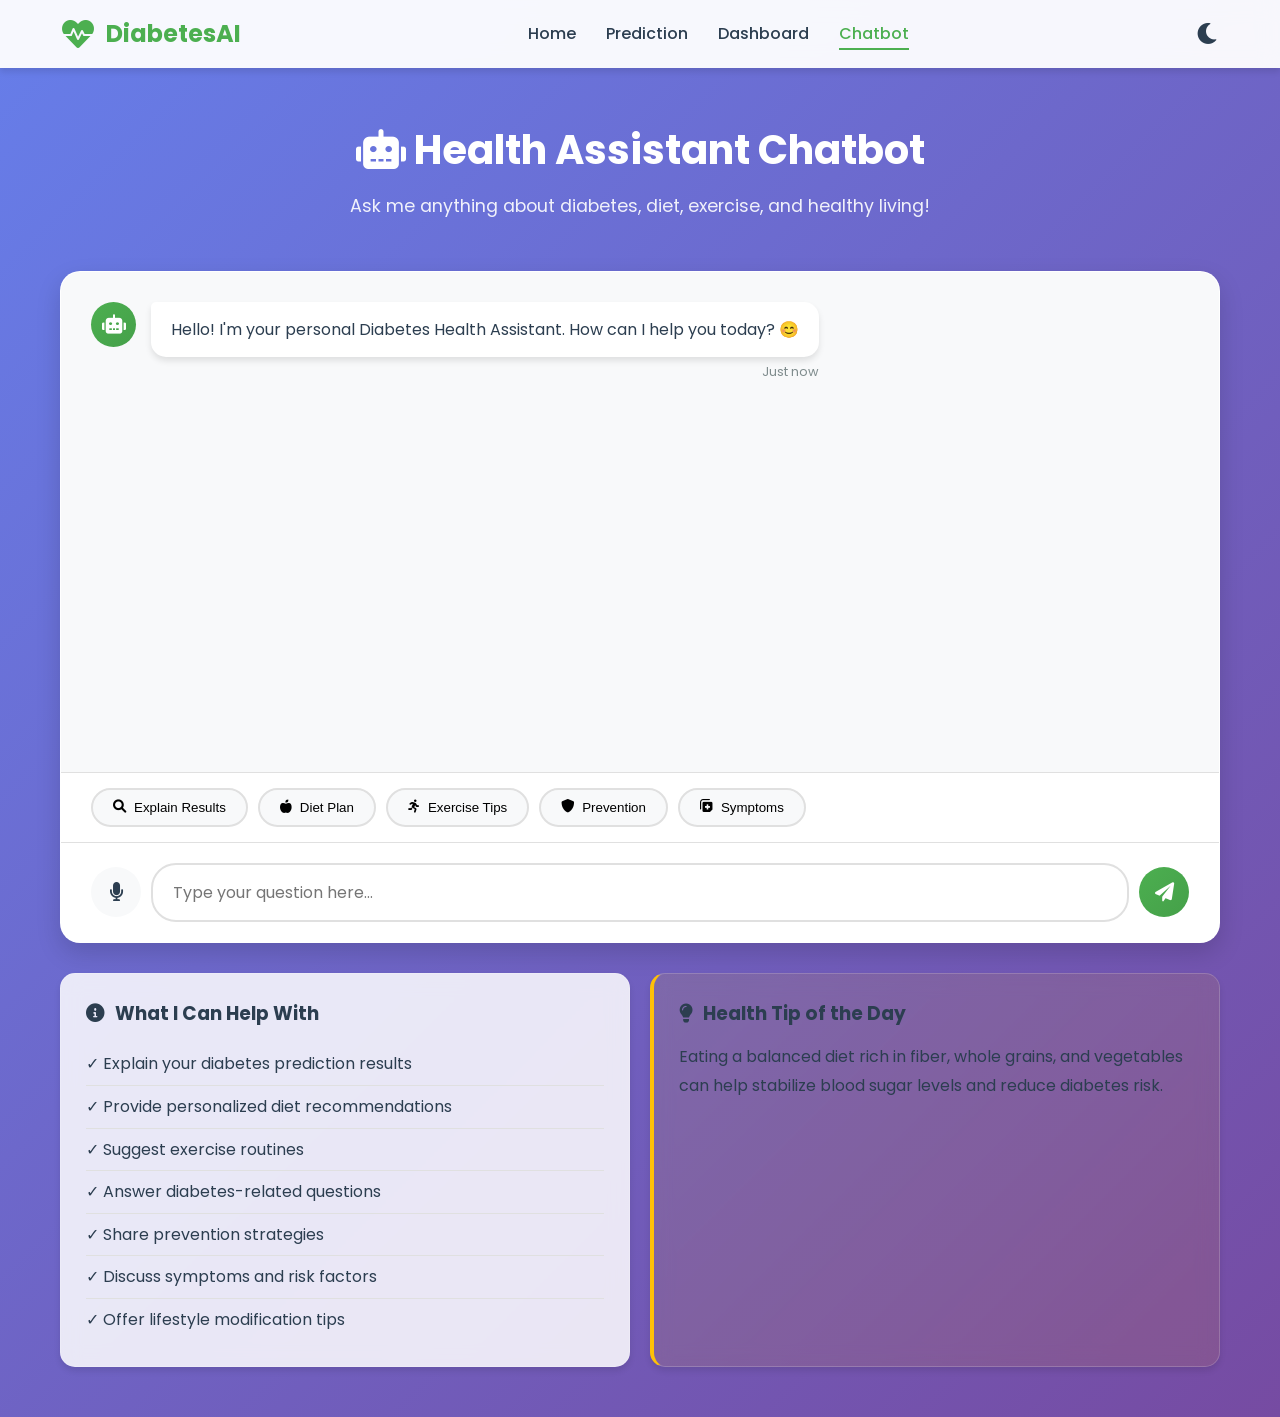
<file: frontend/chatbot.html>
<!DOCTYPE html>
<html lang="en">
<head>
    <meta charset="UTF-8">
    <meta name="viewport" content="width=device-width, initial-scale=1.0">
    <title>Health Chatbot - Your AI Assistant</title>
    <link rel="stylesheet" href="style.css">
    <link href="https://fonts.googleapis.com/css2?family=Poppins:wght@300;400;500;600;700&display=swap" rel="stylesheet">
    <link rel="stylesheet" href="https://cdnjs.cloudflare.com/ajax/libs/font-awesome/6.0.0/css/all.min.css">
</head>
<body>
    <!-- Navigation -->
    <nav class="navbar">
        <div class="container">
            <div class="logo">
                <i class="fas fa-heartbeat"></i>
                <span>DiabetesAI</span>
            </div>
            <ul class="nav-links">
                <li><a href="index.html">Home</a></li>
                <li><a href="predict.html">Prediction</a></li>
                <li><a href="dashboard.html">Dashboard</a></li>
                <li><a href="chatbot.html" class="active">Chatbot</a></li>
            </ul>
            <button class="theme-toggle" id="themeToggle">
                <i class="fas fa-moon"></i>
            </button>
        </div>
    </nav>

    <!-- Chatbot Page -->
    <main class="chatbot-page">
        <div class="container">
            <div class="page-header">
                <h1><i class="fas fa-robot"></i> Health Assistant Chatbot</h1>
                <p>Ask me anything about diabetes, diet, exercise, and healthy living!</p>
            </div>

            <div class="chat-container glass-effect">
                <!-- Chat Messages -->
                <div class="chat-messages" id="chatMessages">
                    <div class="message bot-message">
                        <div class="message-avatar">
                            <i class="fas fa-robot"></i>
                        </div>
                        <div class="message-content">
                            <div class="message-bubble">
                                Hello! I'm your personal Diabetes Health Assistant. How can I help you today? 😊
                            </div>
                            <div class="message-time">Just now</div>
                        </div>
                    </div>
                </div>

                <!-- Quick Suggestions -->
                <div class="quick-suggestions">
                    <button onclick="sendQuickQuery('Explain my prediction result')">
                        <i class="fas fa-search"></i> Explain Results
                    </button>
                    <button onclick="sendQuickQuery('Give me a diet plan')">
                        <i class="fas fa-apple-alt"></i> Diet Plan
                    </button>
                    <button onclick="sendQuickQuery('Suggest exercises for me')">
                        <i class="fas fa-running"></i> Exercise Tips
                    </button>
                    <button onclick="sendQuickQuery('How can I prevent diabetes?')">
                        <i class="fas fa-shield-alt"></i> Prevention
                    </button>
                    <button onclick="sendQuickQuery('What are diabetes symptoms?')">
                        <i class="fas fa-notes-medical"></i> Symptoms
                    </button>
                </div>

                <!-- Input Area -->
                <div class="chat-input-area">
                    <div class="input-wrapper">
                        <button class="btn-voice" id="voiceBtn" onclick="toggleVoiceInput()" title="Voice Input">
                            <i class="fas fa-microphone"></i>
                        </button>
                        <input 
                            type="text" 
                            id="userInput" 
                            placeholder="Type your question here..." 
                            onkeypress="handleKeyPress(event)"
                            class="glass-input"
                        >
                        <button class="btn-send" onclick="sendMessage()">
                            <i class="fas fa-paper-plane"></i>
                        </button>
                    </div>
                    <div class="voice-indicator" id="voiceIndicator" style="display: none;">
                        <i class="fas fa-microphone"></i> Listening... Click to stop
                    </div>
                </div>
            </div>

            <!-- Chat Info Panel -->
            <div class="chat-info">
                <div class="info-card glass-effect">
                    <h3><i class="fas fa-info-circle"></i> What I Can Help With</h3>
                    <ul>
                        <li>✓ Explain your diabetes prediction results</li>
                        <li>✓ Provide personalized diet recommendations</li>
                        <li>✓ Suggest exercise routines</li>
                        <li>✓ Answer diabetes-related questions</li>
                        <li>✓ Share prevention strategies</li>
                        <li>✓ Discuss symptoms and risk factors</li>
                        <li>✓ Offer lifestyle modification tips</li>
                    </ul>
                </div>
                
                <div class="info-card tip-card glass-effect">
                    <h3><i class="fas fa-lightbulb"></i> Health Tip of the Day</h3>
                    <p id="dailyTip">Regular physical activity can help prevent type 2 diabetes by improving insulin sensitivity and maintaining a healthy weight. Aim for at least 30 minutes of moderate exercise most days of the week!</p>
                </div>
            </div>
        </div>
    </main>

    <script src="app.js"></script>
    <script>
        let currentPrediction = null;
        let isListening = false;
        let recognition = null;

        // Load current prediction from localStorage
        try {
            currentPrediction = JSON.parse(localStorage.getItem('currentPrediction'));
        } catch (e) {
            console.log('No prediction data available');
        }

        // Initialize speech recognition if available
        if ('webkitSpeechRecognition' in window || 'SpeechRecognition' in window) {
            const SpeechRecognition = window.SpeechRecognition || window.webkitSpeechRecognition;
            recognition = new SpeechRecognition();
            recognition.continuous = false;
            recognition.interimResults = true;
            recognition.lang = 'en-US';

            recognition.onresult = function(event) {
                const transcript = Array.from(event.results)
                    .map(result => result[0])
                    .map(result => result.transcript)
                    .join('');
                
                document.getElementById('userInput').value = transcript;
                
                if (event.results[0].isFinal) {
                    sendMessage();
                }
            };

            recognition.onerror = function(event) {
                console.error('Speech recognition error:', event.error);
                toggleVoiceInput();
            };

            recognition.onend = function() {
                if (isListening) {
                    toggleVoiceInput();
                }
            };
        } else {
            document.getElementById('voiceBtn').style.display = 'none';
            console.log('Speech recognition not supported');
        }

        function handleKeyPress(event) {
            if (event.key === 'Enter') {
                sendMessage();
            }
        }

        function sendMessage() {
            const input = document.getElementById('userInput');
            const message = input.value.trim();
            
            if (!message) return;

            // Add user message to chat
            addMessage(message, 'user');
            input.value = '';

            // Show typing indicator
            showTypingIndicator();

            // Send to backend
            fetch('http://localhost:5000/chatbot', {
                method: 'POST',
                headers: {
                    'Content-Type': 'application/json'
                },
                body: JSON.stringify({
                    message: message,
                    prediction: currentPrediction ? currentPrediction.prediction_int : null
                })
            })
            .then(response => response.json())
            .then(data => {
                removeTypingIndicator();
                addMessage(data.response, 'bot');
            })
            .catch(error => {
                console.error('Error:', error);
                removeTypingIndicator();
                addMessage("I'm sorry, I'm having trouble connecting right now. Please check if the server is running.", 'bot');
            });
        }

        function sendQuickQuery(query) {
            document.getElementById('userInput').value = query;
            sendMessage();
        }

        function addMessage(text, sender) {
            const messagesContainer = document.getElementById('chatMessages');
            const messageDiv = document.createElement('div');
            messageDiv.className = `message ${sender}-message`;

            const time = new Date().toLocaleTimeString([], { hour: '2-digit', minute: '2-digit' });

            if (sender === 'bot') {
                messageDiv.innerHTML = `
                    <div class="message-avatar">
                        <i class="fas fa-robot"></i>
                    </div>
                    <div class="message-content">
                        <div class="message-bubble">
                            ${formatMessage(text)}
                        </div>
                        <div class="message-time">${time}</div>
                    </div>
                `;
            } else {
                messageDiv.innerHTML = `
                    <div class="message-content">
                        <div class="message-bubble user-bubble">
                            ${text}
                        </div>
                        <div class="message-time">${time}</div>
                    </div>
                    <div class="message-avatar user-avatar">
                        <i class="fas fa-user"></i>
                    </div>
                `;
            }

            messagesContainer.appendChild(messageDiv);
            messagesContainer.scrollTop = messagesContainer.scrollHeight;
        }

        function formatMessage(text) {
            // Convert markdown-style formatting to HTML
            return text
                .replace(/\*\*(.*?)\*\*/g, '<strong>$1</strong>')
                .replace(/•/g, '•')
                .replace(/\n/g, '<br>');
        }

        function showTypingIndicator() {
            const messagesContainer = document.getElementById('chatMessages');
            const typingDiv = document.createElement('div');
            typingDiv.className = 'message bot-message typing-indicator';
            typingDiv.id = 'typingIndicator';

            typingDiv.innerHTML = `
                <div class="message-avatar">
                    <i class="fas fa-robot"></i>
                </div>
                <div class="message-content">
                    <div class="message-bubble typing">
                        <span></span>
                        <span></span>
                        <span></span>
                    </div>
                </div>
            `;

            messagesContainer.appendChild(typingDiv);
            messagesContainer.scrollTop = messagesContainer.scrollHeight;
        }

        function removeTypingIndicator() {
            const typingIndicator = document.getElementById('typingIndicator');
            if (typingIndicator) {
                typingIndicator.remove();
            }
        }

        function toggleVoiceInput() {
            if (!recognition) {
                alert('Voice input is not supported in your browser.');
                return;
            }

            if (isListening) {
                recognition.stop();
                isListening = false;
                document.getElementById('voiceBtn').classList.remove('listening');
                document.getElementById('voiceIndicator').style.display = 'none';
            } else {
                recognition.start();
                isListening = true;
                document.getElementById('voiceBtn').classList.add('listening');
                document.getElementById('voiceIndicator').style.display = 'flex';
            }
        }

        // Daily tips rotation
        const tips = [
            "Regular physical activity can help prevent type 2 diabetes by improving insulin sensitivity and maintaining a healthy weight. Aim for at least 30 minutes of moderate exercise most days of the week!",
            "Eating a balanced diet rich in fiber, whole grains, and vegetables can help stabilize blood sugar levels and reduce diabetes risk.",
            "Losing just 5-10% of your body weight can significantly reduce your risk of developing type 2 diabetes.",
            "Drinking water instead of sugary beverages can help control blood sugar levels and support weight management.",
            "Getting 7-8 hours of quality sleep each night is crucial for maintaining healthy blood sugar levels.",
            "Stress management through meditation, yoga, or deep breathing can help improve blood sugar control.",
            "Regular health screenings and check-ups can help detect prediabetes early when it's most treatable."
        ];

        // Set random daily tip
        document.getElementById('dailyTip').textContent = tips[Math.floor(Math.random() * tips.length)];
    </script>
</body>
</html>
</file>
<file: frontend/style.css>
/* ============================================================
   GLOBAL STYLES
============================================================ */

:root {
    --primary-color: #4CAF50;
    --secondary-color: #2196F3;
    --accent-color: #FF6B6B;
    --warning-color: #FFC107;
    --danger-color: #F44336;
    --success-color: #4CAF50;
    --text-dark: #2C3E50;
    --text-light: #7F8C8D;
    --bg-light: #F8F9FA;
    --bg-white: #FFFFFF;
    --border-color: #E0E0E0;
    --shadow: 0 4px 6px rgba(0, 0, 0, 0.1);
    --shadow-lg: 0 10px 25px rgba(0, 0, 0, 0.15);
    --transition: all 0.3s cubic-bezier(0.4, 0, 0.2, 1);
    --glass-bg: rgba(255, 255, 255, 0.85);
    --glass-border: rgba(255, 255, 255, 0.18);
}

* {
    margin: 0;
    padding: 0;
    box-sizing: border-box;
}

body {
    font-family: 'Poppins', sans-serif;
    background: linear-gradient(135deg, #667eea 0%, #764ba2 100%);
    color: var(--text-dark);
    line-height: 1.6;
    min-height: 100vh;
    overflow-x: hidden;
}

/* Dark Theme */
body.dark-theme {
    --bg-light: #1a1a2e;
    --bg-white: #16213e;
    --text-dark: #eaeaea;
    --text-light: #b0b0b0;
    --border-color: #2d2d44;
    background: linear-gradient(135deg, #1a1a2e 0%, #16213e 100%);
}

.container {
    max-width: 1200px;
    margin: 0 auto;
    padding: 0 20px;
}

/* ============================================================
   NAVIGATION
============================================================ */

.navbar {
    background: rgba(255, 255, 255, 0.95);
    backdrop-filter: blur(10px);
    box-shadow: var(--shadow);
    position: sticky;
    top: 0;
    z-index: 1000;
    transition: var(--transition);
}

body.dark-theme .navbar {
    background: rgba(26, 26, 46, 0.95);
}

.navbar .container {
    display: flex;
    justify-content: space-between;
    align-items: center;
    padding: 15px 20px;
}

.logo {
    display: flex;
    align-items: center;
    gap: 10px;
    font-size: 1.5rem;
    font-weight: 700;
    color: var(--primary-color);
    cursor: pointer;
}

.logo i {
    font-size: 2rem;
    animation: heartbeat 1.5s infinite;
}

@keyframes heartbeat {
    0%, 100% { transform: scale(1); }
    50% { transform: scale(1.1); }
}

.nav-links {
    display: flex;
    list-style: none;
    gap: 30px;
}

.nav-links a {
    text-decoration: none;
    color: var(--text-dark);
    font-weight: 500;
    transition: var(--transition);
    position: relative;
}

.nav-links a::after {
    content: '';
    position: absolute;
    bottom: -5px;
    left: 0;
    width: 0;
    height: 2px;
    background: var(--primary-color);
    transition: var(--transition);
}

.nav-links a:hover::after,
.nav-links a.active::after {
    width: 100%;
}

.nav-links a:hover,
.nav-links a.active {
    color: var(--primary-color);
}

.theme-toggle {
    background: none;
    border: none;
    font-size: 1.5rem;
    cursor: pointer;
    color: var(--text-dark);
    transition: var(--transition);
}

.theme-toggle:hover {
    transform: rotate(30deg);
}

/* ============================================================
   BUTTONS
============================================================ */

.btn {
    display: inline-flex;
    align-items: center;
    gap: 10px;
    padding: 12px 30px;
    border-radius: 50px;
    text-decoration: none;
    font-weight: 600;
    transition: var(--transition);
    border: none;
    cursor: pointer;
    font-size: 1rem;
}

.btn-primary {
    background: linear-gradient(135deg, var(--primary-color), #45a049);
    color: white;
    box-shadow: 0 4px 15px rgba(76, 175, 80, 0.3);
}

.btn-primary:hover {
    transform: translateY(-3px);
    box-shadow: 0 6px 20px rgba(76, 175, 80, 0.4);
}

.btn-secondary {
    background: transparent;
    border: 2px solid var(--primary-color);
    color: var(--primary-color);
}

.btn-secondary:hover {
    background: var(--primary-color);
    color: white;
}

.btn-large {
    padding: 15px 40px;
    font-size: 1.1rem;
}

/* ============================================================
   HERO SECTION
============================================================ */

.hero {
    padding: 80px 0;
    min-height: 90vh;
    display: flex;
    align-items: center;
}

.hero .container {
    display: grid;
    grid-template-columns: 1fr 1fr;
    gap: 50px;
    align-items: center;
}

.hero-content h1 {
    font-size: 3.5rem;
    line-height: 1.2;
    margin-bottom: 20px;
    color: white;
}

.hero-content .highlight {
    background: linear-gradient(135deg, #FFD700, #FFA500);
    -webkit-background-clip: text;
    -webkit-text-fill-color: transparent;
    background-clip: text;
}

.hero-content p {
    font-size: 1.2rem;
    color: rgba(255, 255, 255, 0.9);
    margin-bottom: 30px;
}

.hero-buttons {
    display: flex;
    gap: 15px;
}

.hero-image img {
    width: 100%;
    max-width: 500px;
    animation: float 3s ease-in-out infinite;
}

@keyframes float {
    0%, 100% { transform: translateY(0); }
    50% { transform: translateY(-20px); }
}

/* Animations */
.animate-fade-in {
    opacity: 0;
    animation: fadeIn 1s ease-in forwards;
}

.delay-1 { animation-delay: 0.2s; }
.delay-2 { animation-delay: 0.4s; }

@keyframes fadeIn {
    from { opacity: 0; transform: translateY(20px); }
    to { opacity: 1; transform: translateY(0); }
}

/* ============================================================
   FEATURES SECTION
============================================================ */

.features {
    padding: 80px 0;
    background: var(--bg-white);
}

.section-title {
    text-align: center;
    font-size: 2.5rem;
    margin-bottom: 50px;
    color: var(--text-dark);
}

.features-grid {
    display: grid;
    grid-template-columns: repeat(auto-fit, minmax(300px, 1fr));
    gap: 30px;
}

.feature-card {
    background: var(--bg-white);
    padding: 30px;
    border-radius: 15px;
    box-shadow: var(--shadow);
    transition: var(--transition);
    text-align: center;
}

.feature-card:hover {
    transform: translateY(-10px);
    box-shadow: var(--shadow-lg);
}

.icon-box {
    width: 80px;
    height: 80px;
    margin: 0 auto 20px;
    background: linear-gradient(135deg, var(--primary-color), #45a049);
    border-radius: 50%;
    display: flex;
    align-items: center;
    justify-content: center;
    font-size: 2rem;
    color: white;
}

.feature-card h3 {
    font-size: 1.5rem;
    margin-bottom: 15px;
    color: var(--text-dark);
}

.feature-card p {
    color: var(--text-light);
    line-height: 1.8;
}

/* ============================================================
   STATS SECTION
============================================================ */

.stats {
    padding: 60px 0;
    background: linear-gradient(135deg, rgba(255,255,255,0.1), rgba(255,255,255,0.2));
    backdrop-filter: blur(10px);
}

.stats .container {
    display: grid;
    grid-template-columns: repeat(auto-fit, minmax(200px, 1fr));
    gap: 30px;
}

.stat-item {
    text-align: center;
    color: white;
}

.stat-item i {
    font-size: 3rem;
    margin-bottom: 15px;
    opacity: 0.9;
}

.stat-item h3 {
    font-size: 2.5rem;
    margin-bottom: 10px;
}

.stat-item p {
    font-size: 1.1rem;
    opacity: 0.9;
}

/* ============================================================
   CTA SECTION
============================================================ */

.cta {
    padding: 80px 0;
    text-align: center;
    background: linear-gradient(135deg, var(--primary-color), #45a049);
    color: white;
}

.cta h2 {
    font-size: 2.5rem;
    margin-bottom: 15px;
}

.cta p {
    font-size: 1.2rem;
    margin-bottom: 30px;
    opacity: 0.95;
}

/* ============================================================
   FOOTER
============================================================ */

.footer {
    background: rgba(0, 0, 0, 0.3);
    color: white;
    padding: 50px 0 20px;
}

.footer-content {
    display: grid;
    grid-template-columns: repeat(auto-fit, minmax(250px, 1fr));
    gap: 40px;
    margin-bottom: 30px;
}

.footer-section h3,
.footer-section h4 {
    margin-bottom: 20px;
}

.footer-section ul {
    list-style: none;
}

.footer-section a {
    color: white;
    text-decoration: none;
    opacity: 0.8;
    transition: var(--transition);
}

.footer-section a:hover {
    opacity: 1;
    color: var(--primary-color);
}

.footer-bottom {
    text-align: center;
    padding-top: 20px;
    border-top: 1px solid rgba(255, 255, 255, 0.1);
    opacity: 0.8;
}

/* ============================================================
   PREDICTION PAGE
============================================================ */

.prediction-page {
    padding: 50px 0;
    min-height: calc(100vh - 70px);
}

.page-header {
    text-align: center;
    margin-bottom: 50px;
    color: white;
}

.page-header h1 {
    font-size: 2.5rem;
    margin-bottom: 10px;
}

.page-header p {
    font-size: 1.1rem;
    opacity: 0.9;
}

.prediction-container {
    display: grid;
    grid-template-columns: 1fr 1fr;
    gap: 40px;
    background: var(--bg-white);
    border-radius: 20px;
    padding: 40px;
    box-shadow: var(--shadow-lg);
}

.health-form {
    display: grid;
    grid-template-columns: repeat(auto-fit, minmax(250px, 1fr));
    gap: 20px;
}

.form-group {
    display: flex;
    flex-direction: column;
}

.form-group label {
    font-weight: 600;
    margin-bottom: 8px;
    color: var(--text-dark);
    display: flex;
    align-items: center;
    gap: 8px;
}

.form-group input {
    padding: 12px 15px;
    border: 2px solid var(--border-color);
    border-radius: 10px;
    font-size: 1rem;
    transition: var(--transition);
    font-family: 'Poppins', sans-serif;
}

.form-group input:focus {
    outline: none;
    border-color: var(--primary-color);
    box-shadow: 0 0 0 3px rgba(76, 175, 80, 0.1);
}

.form-group .hint {
    font-size: 0.85rem;
    color: var(--text-light);
    margin-top: 5px;
}

.btn-submit {
    grid-column: 1 / -1;
    padding: 15px;
    background: linear-gradient(135deg, var(--primary-color), #45a049);
    color: white;
    border: none;
    border-radius: 10px;
    font-size: 1.1rem;
    font-weight: 600;
    cursor: pointer;
    transition: var(--transition);
    margin-top: 20px;
    position: relative;
    overflow: hidden;
}

.btn-submit::before {
    content: '';
    position: absolute;
    top: 50%;
    left: 50%;
    width: 0;
    height: 0;
    border-radius: 50%;
    background: rgba(255, 255, 255, 0.3);
    transform: translate(-50%, -50%);
    transition: width 0.6s, height 0.6s;
}

.btn-submit:hover::before {
    width: 300px;
    height: 300px;
}

.btn-submit:hover {
    transform: translateY(-3px);
    box-shadow: 0 8px 25px rgba(76, 175, 80, 0.4);
}

.btn-submit:active {
    transform: translateY(-1px);
}

/* Results Section */
.results-section {
    position: relative;
}

.loading-spinner {
    display: flex;
    flex-direction: column;
    align-items: center;
    justify-content: center;
    height: 100%;
    gap: 20px;
}

/* Advanced Spinner with Rings */
.advanced-spinner {
    position: relative;
    width: 80px;
    height: 80px;
}

.spinner-ring {
    position: absolute;
    width: 100%;
    height: 100%;
    border: 3px solid transparent;
    border-top-color: var(--primary-color);
    border-radius: 50%;
    animation: spin 1.5s cubic-bezier(0.68, -0.55, 0.265, 1.55) infinite;
}

.spinner-ring:nth-child(2) {
    border-top-color: var(--secondary-color);
    animation-delay: -0.5s;
}

.spinner-ring:nth-child(3) {
    border-top-color: var(--accent-color);
    animation-delay: -1s;
}

.pulse-icon {
    position: absolute;
    top: 50%;
    left: 50%;
    transform: translate(-50%, -50%);
    font-size: 2rem;
    color: var(--primary-color);
    animation: heartbeat 1.5s infinite;
}

.loading-text {
    font-size: 1.1rem;
    color: var(--text-dark);
    animation: pulse 1.5s infinite;
}

@keyframes pulse {
    0%, 100% { opacity: 1; }
    50% { opacity: 0.6; }
}

@keyframes spin {
    0% { transform: rotate(0deg); }
    100% { transform: rotate(360deg); }
}

/* Early Warning Alert */
.early-warning-alert {
    display: flex;
    align-items: center;
    gap: 20px;
    padding: 20px;
    background: linear-gradient(135deg, rgba(244, 67, 54, 0.1), rgba(255, 193, 7, 0.1));
    border-left: 4px solid var(--danger-color);
    border-radius: 10px;
    margin: 20px 0;
    animation: slideInDown 0.5s ease;
}

@keyframes slideInDown {
    from {
        opacity: 0;
        transform: translateY(-20px);
    }
    to {
        opacity: 1;
        transform: translateY(0);
    }
}

.warning-icon {
    width: 50px;
    height: 50px;
    border-radius: 50%;
    background: rgba(244, 67, 54, 0.2);
    display: flex;
    align-items: center;
    justify-content: center;
    font-size: 1.5rem;
    color: var(--danger-color);
    animation: shake 0.5s infinite;
}

@keyframes shake {
    0%, 100% { transform: rotate(0deg); }
    25% { transform: rotate(-10deg); }
    75% { transform: rotate(10deg); }
}

.warning-content h4 {
    font-size: 1.2rem;
    color: var(--danger-color);
    margin-bottom: 5px;
}

.warning-content p {
    color: var(--text-dark);
    font-size: 0.95rem;
    line-height: 1.6;
}

/* Risk Gauge */
.risk-gauge {
    margin: 30px 0;
    text-align: center;
}

.gauge-container {
    position: relative;
    width: 200px;
    height: 100px;
    margin: 0 auto;
}

.gauge {
    width: 200px;
    height: 100px;
    background: linear-gradient(90deg, #4CAF50 0%, #FFC107 50%, #F44336 100%);
    border-radius: 100px 100px 0 0;
    position: relative;
    overflow: hidden;
}

.gauge-fill {
    position: absolute;
    bottom: 0;
    left: 0;
    height: 100%;
    width: 0%;
    background: rgba(255, 255, 255, 0.3);
    transition: width 1s ease-out;
}

.gauge-value {
    position: absolute;
    bottom: 20px;
    left: 50%;
    transform: translateX(-50%);
    font-size: 2rem;
    font-weight: 700;
    color: white;
    text-shadow: 0 2px 4px rgba(0,0,0,0.3);
}

.gauge-labels {
    display: flex;
    justify-content: space-between;
    margin-top: 10px;
    font-size: 0.9rem;
    color: var(--text-dark);
}

/* Prediction Result */
.prediction-result {
    display: flex;
    align-items: center;
    gap: 20px;
    padding: 20px;
    border-radius: 15px;
    margin: 20px 0;
    animation: slideIn 0.5s ease;
}

@keyframes slideIn {
    from { opacity: 0; transform: translateX(-20px); }
    to { opacity: 1; transform: translateX(0); }
}

.result-icon {
    width: 60px;
    height: 60px;
    border-radius: 50%;
    display: flex;
    align-items: center;
    justify-content: center;
    font-size: 2rem;
}

.result-icon.success {
    background: rgba(76, 175, 80, 0.2);
    color: var(--success-color);
}

.result-icon.warning {
    background: rgba(255, 193, 7, 0.2);
    color: var(--warning-color);
}

.result-text h3 {
    font-size: 1.8rem;
    margin-bottom: 5px;
}

.result-text p {
    color: var(--text-light);
}

/* Health Score */
.health-score {
    text-align: center;
    margin: 30px 0;
}

.score-circle {
    position: relative;
    width: 150px;
    height: 150px;
    margin: 0 auto;
}

.score-circle svg {
    width: 100%;
    height: 100%;
    transform: rotate(-90deg);
}

.circle-bg {
    fill: none;
    stroke: var(--border-color);
    stroke-width: 2;
}

.circle {
    fill: none;
    stroke-width: 2.5;
    stroke-linecap: round;
    transition: stroke-dasharray 1.5s cubic-bezier(0.4, 0, 0.2, 1);
}

.score-number {
    position: absolute;
    top: 50%;
    left: 50%;
    transform: translate(-50%, -50%);
    font-size: 2.5rem;
    font-weight: 700;
    color: var(--text-dark);
    animation: scaleIn 0.5s ease;
}

@keyframes scaleIn {
    from {
        transform: translate(-50%, -50%) scale(0);
        opacity: 0;
    }
    to {
        transform: translate(-50%, -50%) scale(1);
        opacity: 1;
    }
}

.score-label-inside {
    position: absolute;
    top: 75%;
    left: 50%;
    transform: translate(-50%, -50%);
    font-size: 0.85rem;
    color: var(--text-light);
    font-weight: 500;
}

.score-status {
    margin-top: 15px;
    font-size: 1.3rem;
    font-weight: 700;
    animation: fadeInUp 0.5s ease;
}

@keyframes fadeInUp {
    from {
        opacity: 0;
        transform: translateY(10px);
    }
    to {
        opacity: 1;
        transform: translateY(0);
    }
}

/* Recommendations */
.recommendations {
    margin: 30px 0;
}

.recommendations h3 {
    margin-bottom: 15px;
    display: flex;
    align-items: center;
    gap: 10px;
}

.recommendation-list {
    display: flex;
    flex-direction: column;
    gap: 15px;
}

.recommendation-item {
    padding: 20px;
    border-left: 4px solid var(--primary-color);
    background: linear-gradient(135deg, rgba(76, 175, 80, 0.05), rgba(255, 255, 255, 0.9));
    border-radius: 12px;
    animation: slideInRight 0.5s ease;
    box-shadow: 0 4px 15px rgba(0, 0, 0, 0.05);
    transition: var(--transition);
}

.recommendation-item:hover {
    transform: translateX(5px);
    box-shadow: 0 6px 20px rgba(0, 0, 0, 0.1);
}

@keyframes slideInRight {
    from {
        opacity: 0;
        transform: translateX(-30px);
    }
    to {
        opacity: 1;
        transform: translateX(0);
    }
}

.recommendation-item.priority-high {
    border-left-color: var(--danger-color);
    background: linear-gradient(135deg, rgba(244, 67, 54, 0.05), rgba(255, 255, 255, 0.9));
}

.recommendation-item.priority-medium {
    border-left-color: var(--warning-color);
    background: linear-gradient(135deg, rgba(255, 193, 7, 0.05), rgba(255, 255, 255, 0.9));
}

.rec-category {
    font-weight: 600;
    margin-bottom: 8px;
    display: flex;
    align-items: center;
    gap: 8px;
    font-size: 0.9rem;
}

.rec-message {
    margin-bottom: 8px;
    color: var(--text-dark);
}

.rec-action {
    font-size: 0.9rem;
    color: var(--primary-color);
    font-weight: 600;
    display: flex;
    align-items: center;
    gap: 8px;
}

/* Action Buttons */
.action-buttons {
    display: flex;
    gap: 10px;
    margin-top: 30px;
    flex-wrap: wrap;
}

.btn-action {
    flex: 1;
    min-width: 150px;
    padding: 15px 25px;
    background: var(--bg-white);
    border: 2px solid var(--border-color);
    border-radius: 12px;
    font-weight: 600;
    cursor: pointer;
    transition: var(--transition);
    display: flex;
    align-items: center;
    justify-content: center;
    gap: 10px;
    position: relative;
    overflow: hidden;
}

.btn-action::after {
    content: '';
    position: absolute;
    top: 50%;
    left: 50%;
    width: 0;
    height: 0;
    border-radius: 50%;
    background: rgba(255, 255, 255, 0.5);
    transform: translate(-50%, -50%);
    transition: width 0.6s, height 0.6s;
}

.btn-action:active::after {
    width: 200px;
    height: 200px;
}

.btn-download:hover {
    background: linear-gradient(135deg, #4CAF50, #45a049);
    color: white;
    border-color: #4CAF50;
    transform: translateY(-3px);
    box-shadow: 0 6px 20px rgba(76, 175, 80, 0.3);
}

.btn-chat:hover {
    background: linear-gradient(135deg, #2196F3, #1976D2);
    color: white;
    border-color: #2196F3;
    transform: translateY(-3px);
    box-shadow: 0 6px 20px rgba(33, 150, 243, 0.3);
}

.btn-reset:hover {
    background: linear-gradient(135deg, #FF9800, #F57C00);
    color: white;
    border-color: #FF9800;
    transform: translateY(-3px);
    box-shadow: 0 6px 20px rgba(255, 152, 0, 0.3);
}

/* ============================================================
   DASHBOARD PAGE
============================================================ */

.dashboard-page {
    padding: 50px 0;
    min-height: calc(100vh - 70px);
}

/* Glassmorphism Effect */
.glass-effect {
    background: var(--glass-bg);
    backdrop-filter: blur(10px);
    -webkit-backdrop-filter: blur(10px);
    border: 1px solid var(--glass-border);
    box-shadow: 0 8px 32px rgba(0, 0, 0, 0.1);
}

.stats-grid {
    display: grid;
    grid-template-columns: repeat(auto-fit, minmax(250px, 1fr));
    gap: 25px;
    margin-bottom: 40px;
}

.stat-card {
    background: var(--glass-bg);
    backdrop-filter: blur(10px);
    padding: 25px;
    border-radius: 15px;
    box-shadow: var(--shadow);
    display: flex;
    align-items: center;
    gap: 20px;
    transition: var(--transition);
    border: 1px solid var(--glass-border);
}

.stat-card:hover {
    transform: translateY(-5px) scale(1.02);
    box-shadow: 0 12px 35px rgba(0, 0, 0, 0.2);
}

.stat-icon {
    width: 60px;
    height: 60px;
    border-radius: 50%;
    display: flex;
    align-items: center;
    justify-content: center;
    font-size: 1.8rem;
    color: white;
}

.stat-icon.blue { background: linear-gradient(135deg, #667eea, #764ba2); }
.stat-icon.green { background: linear-gradient(135deg, #4CAF50, #45a049); }
.stat-icon.purple { background: linear-gradient(135deg, #9C27B0, #7B1FA2); }
.stat-icon.orange { background: linear-gradient(135deg, #FF9800, #F57C00); }

.stat-info h3 {
    font-size: 2rem;
    color: var(--text-dark);
    margin-bottom: 5px;
}

.stat-info p {
    color: var(--text-light);
    font-size: 0.9rem;
}

/* Charts Section */
.charts-section {
    display: grid;
    grid-template-columns: repeat(auto-fit, minmax(400px, 1fr));
    gap: 30px;
    margin-bottom: 40px;
}

.chart-container {
    background: var(--glass-bg);
    backdrop-filter: blur(10px);
    padding: 25px;
    border-radius: 15px;
    box-shadow: var(--shadow);
    height: 350px;
    border: 1px solid var(--glass-border);
    transition: var(--transition);
}

.chart-container:hover {
    box-shadow: 0 12px 35px rgba(0, 0, 0, 0.15);
    transform: translateY(-2px);
}

.chart-container h3 {
    margin-bottom: 20px;
    color: var(--text-dark);
    display: flex;
    align-items: center;
    gap: 10px;
}

.chart-container canvas {
    max-height: 280px;
}

/* History Section */
.history-section {
    background: var(--bg-white);
    padding: 30px;
    border-radius: 15px;
    box-shadow: var(--shadow);
    margin-bottom: 40px;
}

.history-section h3 {
    margin-bottom: 20px;
    color: var(--text-dark);
}

.history-table {
    overflow-x: auto;
}

.history-table table {
    width: 100%;
    border-collapse: collapse;
}

.history-table th,
.history-table td {
    padding: 15px;
    text-align: left;
    border-bottom: 1px solid var(--border-color);
}

.history-table th {
    background: var(--bg-light);
    font-weight: 600;
    color: var(--text-dark);
}

.history-table tr:hover {
    background: rgba(76, 175, 80, 0.05);
}

.risk-bar {
    display: flex;
    align-items: center;
    gap: 10px;
}

.risk-fill {
    height: 8px;
    border-radius: 4px;
    transition: width 0.5s ease;
}

.warning, .success {
    font-weight: 600;
}

.warning { color: var(--warning-color); }
.success { color: var(--success-color); }

.btn-view {
    background: var(--secondary-color);
    color: white;
    border: none;
    padding: 8px 15px;
    border-radius: 8px;
    cursor: pointer;
    transition: var(--transition);
}

.btn-view:hover {
    background: var(--primary-color);
}

/* BMI Calculator */
.bmi-calculator {
    background: var(--bg-white);
    padding: 30px;
    border-radius: 15px;
    box-shadow: var(--shadow);
    margin-bottom: 40px;
}

.bmi-calculator h3 {
    margin-bottom: 20px;
    color: var(--text-dark);
}

.bmi-calc-content {
    display: grid;
    grid-template-columns: 2fr 1fr;
    gap: 30px;
    align-items: center;
}

.bmi-inputs {
    display: flex;
    gap: 20px;
    align-items: flex-end;
}

.bmi-inputs .form-group {
    flex: 1;
}

.btn-calculate {
    padding: 12px 25px;
    background: linear-gradient(135deg, var(--secondary-color), #1976D2);
    color: white;
    border: none;
    border-radius: 10px;
    font-weight: 600;
    cursor: pointer;
    transition: var(--transition);
    display: flex;
    align-items: center;
    gap: 8px;
}

.btn-calculate:hover {
    transform: translateY(-3px);
    box-shadow: 0 6px 20px rgba(33, 150, 243, 0.4);
}

.bmi-result {
    text-align: center;
    padding: 20px;
    background: var(--bg-light);
    border-radius: 10px;
}

.bmi-value {
    font-size: 3rem;
    font-weight: 700;
    color: var(--primary-color);
    margin-bottom: 10px;
}

.bmi-category {
    font-size: 1.1rem;
    font-weight: 600;
    color: var(--text-dark);
}

/* Early Warning System */
.early-warning {
    background: var(--bg-white);
    padding: 30px;
    border-radius: 15px;
    box-shadow: var(--shadow);
}

.early-warning h3 {
    margin-bottom: 20px;
    color: var(--text-dark);
}

.warning-content {
    display: flex;
    align-items: center;
    gap: 20px;
    padding: 20px;
    border-radius: 10px;
    background: var(--bg-light);
}

.warning-indicator {
    width: 60px;
    height: 60px;
    border-radius: 50%;
    display: flex;
    align-items: center;
    justify-content: center;
    font-size: 2rem;
    flex-shrink: 0;
}

.warning-indicator.success {
    background: rgba(76, 175, 80, 0.2);
    color: var(--success-color);
}

.warning-indicator.alert {
    background: rgba(244, 67, 54, 0.2);
    color: var(--danger-color);
    animation: pulse 1s infinite;
}

@keyframes pulse {
    0%, 100% { transform: scale(1); }
    50% { transform: scale(1.1); }
}

.warning-message strong {
    display: block;
    margin-bottom: 5px;
    font-size: 1.1rem;
}

/* ============================================================
   CHATBOT PAGE
============================================================ */

.chatbot-page {
    padding: 50px 0;
    min-height: calc(100vh - 70px);
}

.chat-container {
    background: var(--bg-white);
    border-radius: 20px;
    box-shadow: var(--shadow-lg);
    overflow: hidden;
    margin-bottom: 30px;
}

.chat-messages {
    height: 500px;
    overflow-y: auto;
    padding: 30px;
    background: var(--bg-light);
}

.message {
    display: flex;
    gap: 15px;
    margin-bottom: 20px;
    animation: slideIn 0.3s ease;
}

@keyframes slideIn {
    from { opacity: 0; transform: translateY(10px); }
    to { opacity: 1; transform: translateY(0); }
}

.bot-message {
    flex-direction: row;
}

.user-message {
    flex-direction: row-reverse;
}

.message-avatar {
    width: 45px;
    height: 45px;
    border-radius: 50%;
    background: linear-gradient(135deg, var(--primary-color), #45a049);
    display: flex;
    align-items: center;
    justify-content: center;
    color: white;
    font-size: 1.2rem;
    flex-shrink: 0;
}

.user-avatar {
    background: linear-gradient(135deg, var(--secondary-color), #1976D2);
}

.message-content {
    max-width: 70%;
}

.message-bubble {
    background: var(--bg-white);
    padding: 15px 20px;
    border-radius: 15px;
    border-top-left-radius: 5px;
    box-shadow: var(--shadow);
    line-height: 1.6;
    color: var(--text-dark);
}

.user-bubble {
    background: linear-gradient(135deg, var(--secondary-color), #1976D2);
    color: white;
    border-top-left-radius: 15px;
    border-top-right-radius: 5px;
}

.message-time {
    font-size: 0.8rem;
    color: var(--text-light);
    margin-top: 5px;
    text-align: right;
}

/* Typing Indicator */
.typing .message-bubble {
    display: flex;
    gap: 5px;
    padding: 20px;
}

.typing .message-bubble span {
    width: 8px;
    height: 8px;
    background: var(--text-light);
    border-radius: 50%;
    animation: typing 1.4s infinite;
}

.typing .message-bubble span:nth-child(2) { animation-delay: 0.2s; }
.typing .message-bubble span:nth-child(3) { animation-delay: 0.4s; }

@keyframes typing {
    0%, 60%, 100% { transform: translateY(0); }
    30% { transform: translateY(-10px); }
}

/* Quick Suggestions */
.quick-suggestions {
    display: flex;
    gap: 10px;
    padding: 15px 30px;
    background: var(--bg-white);
    border-top: 1px solid var(--border-color);
    flex-wrap: wrap;
}

.quick-suggestions button {
    padding: 10px 20px;
    background: var(--bg-light);
    border: 2px solid var(--border-color);
    border-radius: 20px;
    cursor: pointer;
    transition: var(--transition);
    font-weight: 500;
    display: flex;
    align-items: center;
    gap: 8px;
}

.quick-suggestions button:hover {
    background: var(--primary-color);
    color: white;
    border-color: var(--primary-color);
}

/* Chat Input Area */
.chat-input-area {
    padding: 20px 30px;
    background: var(--bg-white);
    border-top: 1px solid var(--border-color);
}

.input-wrapper {
    display: flex;
    gap: 10px;
    align-items: center;
}

#userInput {
    flex: 1;
    padding: 15px 20px;
    border: 2px solid var(--border-color);
    border-radius: 25px;
    font-size: 1rem;
    font-family: 'Poppins', sans-serif;
    transition: var(--transition);
    background: var(--glass-bg);
    backdrop-filter: blur(5px);
}

#userInput:focus {
    outline: none;
    border-color: var(--primary-color);
    box-shadow: 0 0 0 3px rgba(76, 175, 80, 0.1);
    background: rgba(255, 255, 255, 0.95);
}

.btn-voice,
.btn-send {
    width: 50px;
    height: 50px;
    border-radius: 50%;
    border: none;
    cursor: pointer;
    transition: var(--transition);
    display: flex;
    align-items: center;
    justify-content: center;
    font-size: 1.2rem;
}

.btn-voice {
    background: var(--bg-light);
    color: var(--text-dark);
}

.btn-voice.listening {
    background: var(--danger-color);
    color: white;
    animation: pulse 1s infinite;
}

.btn-send {
    background: linear-gradient(135deg, var(--primary-color), #45a049);
    color: white;
}

.btn-send:hover {
    transform: scale(1.1);
}

.voice-indicator {
    display: flex;
    align-items: center;
    justify-content: center;
    gap: 10px;
    margin-top: 10px;
    padding: 10px;
    background: rgba(244, 67, 54, 0.1);
    border-radius: 10px;
    color: var(--danger-color);
    font-weight: 600;
    animation: fadeIn 0.3s ease;
}

/* Chat Info Panel */
.chat-info {
    display: grid;
    grid-template-columns: repeat(auto-fit, minmax(300px, 1fr));
    gap: 20px;
}

.info-card {
    background: var(--glass-bg);
    backdrop-filter: blur(10px);
    padding: 25px;
    border-radius: 15px;
    box-shadow: var(--shadow);
    border: 1px solid var(--glass-border);
    transition: var(--transition);
}

.info-card:hover {
    box-shadow: 0 12px 35px rgba(0, 0, 0, 0.15);
    transform: translateY(-3px);
}

.info-card h3 {
    margin-bottom: 15px;
    color: var(--text-dark);
    display: flex;
    align-items: center;
    gap: 10px;
}

.info-card ul {
    list-style: none;
}

.info-card li {
    padding: 8px 0;
    color: var(--text-dark);
    border-bottom: 1px solid var(--border-color);
}

.info-card li:last-child {
    border-bottom: none;
}

.tip-card {
    background: linear-gradient(135deg, rgba(255, 193, 7, 0.1), rgba(255, 152, 0, 0.1));
    border-left: 4px solid var(--warning-color);
}

.tip-card p {
    color: var(--text-dark);
    line-height: 1.8;
}

/* ============================================================
   RESPONSIVE DESIGN
============================================================ */

@media (max-width: 768px) {
    .hero .container {
        grid-template-columns: 1fr;
    }
    
    .hero-content h1 {
        font-size: 2.5rem;
    }
    
    .prediction-container {
        grid-template-columns: 1fr;
    }
    
    .charts-section {
        grid-template-columns: 1fr;
    }
    
    .bmi-calc-content {
        grid-template-columns: 1fr;
    }
    
    .nav-links {
        position: fixed;
        top: 70px;
        left: -100%;
        width: 100%;
        background: var(--bg-white);
        flex-direction: column;
        padding: 20px;
        gap: 15px;
        transition: var(--transition);
        box-shadow: var(--shadow-lg);
    }
    
    .nav-links.active {
        left: 0;
    }
    
    .hamburger {
        display: block !important;
        background: none;
        border: none;
        cursor: pointer;
        padding: 10px;
    }
    
    .hamburger span {
        display: block;
        width: 25px;
        height: 3px;
        background: var(--text-dark);
        margin: 5px 0;
        transition: var(--transition);
    }
    
    .hamburger.active span:nth-child(1) {
        transform: rotate(45deg) translate(5px, 5px);
    }
    
    .hamburger.active span:nth-child(2) {
        opacity: 0;
    }
    
    .hamburger.active span:nth-child(3) {
        transform: rotate(-45deg) translate(7px, -6px);
    }
    
    .message-content {
        max-width: 85%;
    }
    
    .quick-suggestions {
        overflow-x: auto;
    }
}

@media (max-width: 480px) {
    .hero-content h1 {
        font-size: 2rem;
    }
    
    .section-title {
        font-size: 1.8rem;
    }
    
    .stats-grid {
        grid-template-columns: 1fr;
    }
    
    .action-buttons {
        flex-direction: column;
    }
    
    .btn-action {
        width: 100%;
    }
}
</file>
